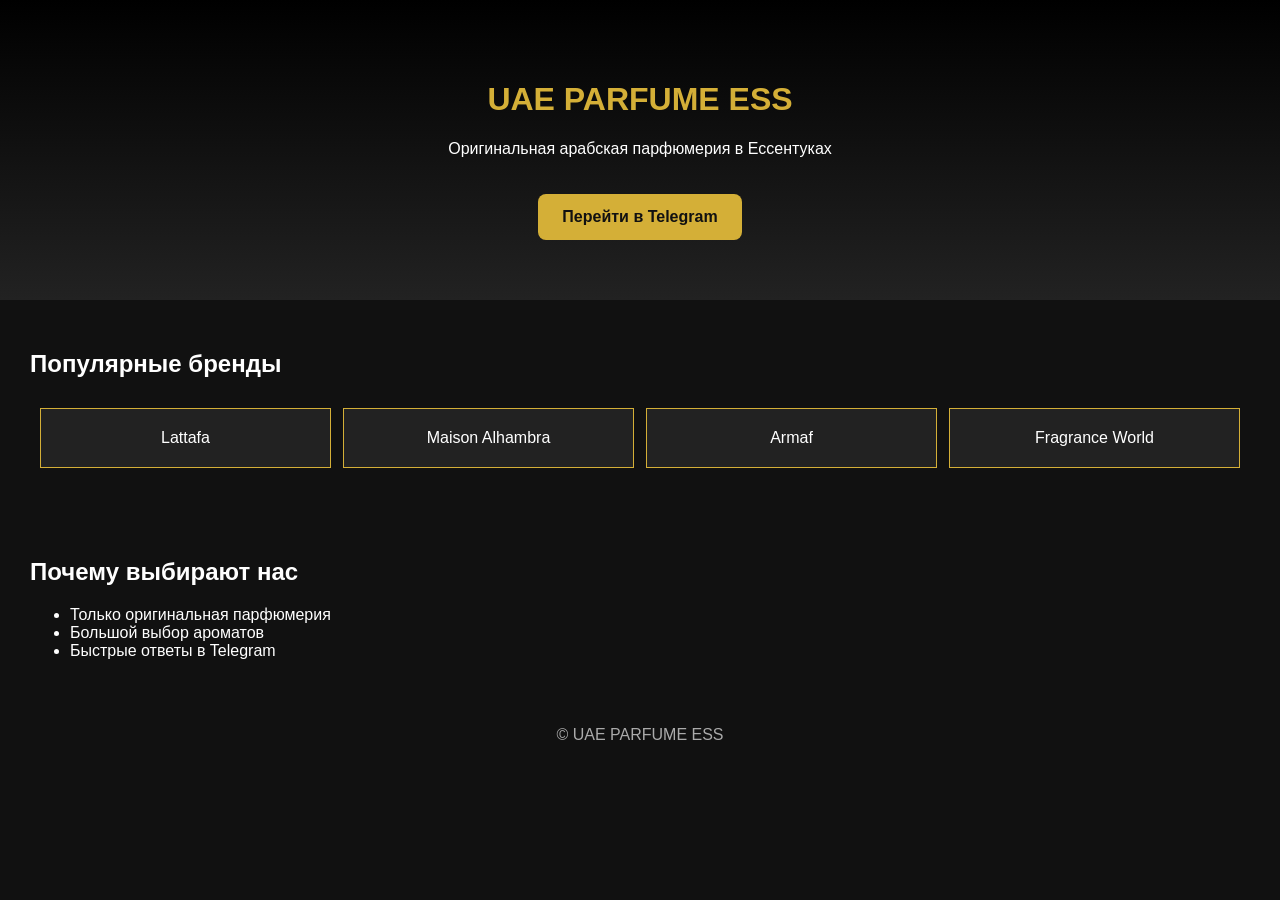
<file: index.html>
<!DOCTYPE html><html lang="ru"><head><meta charset="UTF-8"><meta name="viewport" content="width=device-width,initial-scale=1"><title>UAE PARFUME ESS</title><link rel="stylesheet" href="style.css"></head><body><header><h1>UAE PARFUME ESS</h1><p>Оригинальная арабская парфюмерия в Ессентуках</p><a class="btn" href="https://t.me/+jG-tckan3tpiNmNi">Перейти в Telegram</a></header><section><h2>Популярные бренды</h2><div class="cards"><div>Lattafa</div><div>Maison Alhambra</div><div>Armaf</div><div>Fragrance World</div></div></section><section><h2>Почему выбирают нас</h2><ul><li>Только оригинальная парфюмерия</li><li>Большой выбор ароматов</li><li>Быстрые ответы в Telegram</li></ul></section><footer>© UAE PARFUME ESS</footer><script src="script.js"></script></body></html>
</file>
<file: style.css>
body{margin:0;font-family:Arial;background:#111;color:#fff}header{text-align:center;padding:60px 20px;background:linear-gradient(#000,#222)}h1{color:#d4af37} .btn{display:inline-block;margin-top:20px;background:#d4af37;color:#111;padding:14px 24px;text-decoration:none;border-radius:8px;font-weight:bold}.cards{display:grid;grid-template-columns:repeat(auto-fit,minmax(140px,1fr));gap:12px;padding:10px} .cards div{background:#222;border:1px solid #d4af37;padding:20px;text-align:center}section{padding:30px}footer{text-align:center;padding:20px;color:#aaa}
</file>
